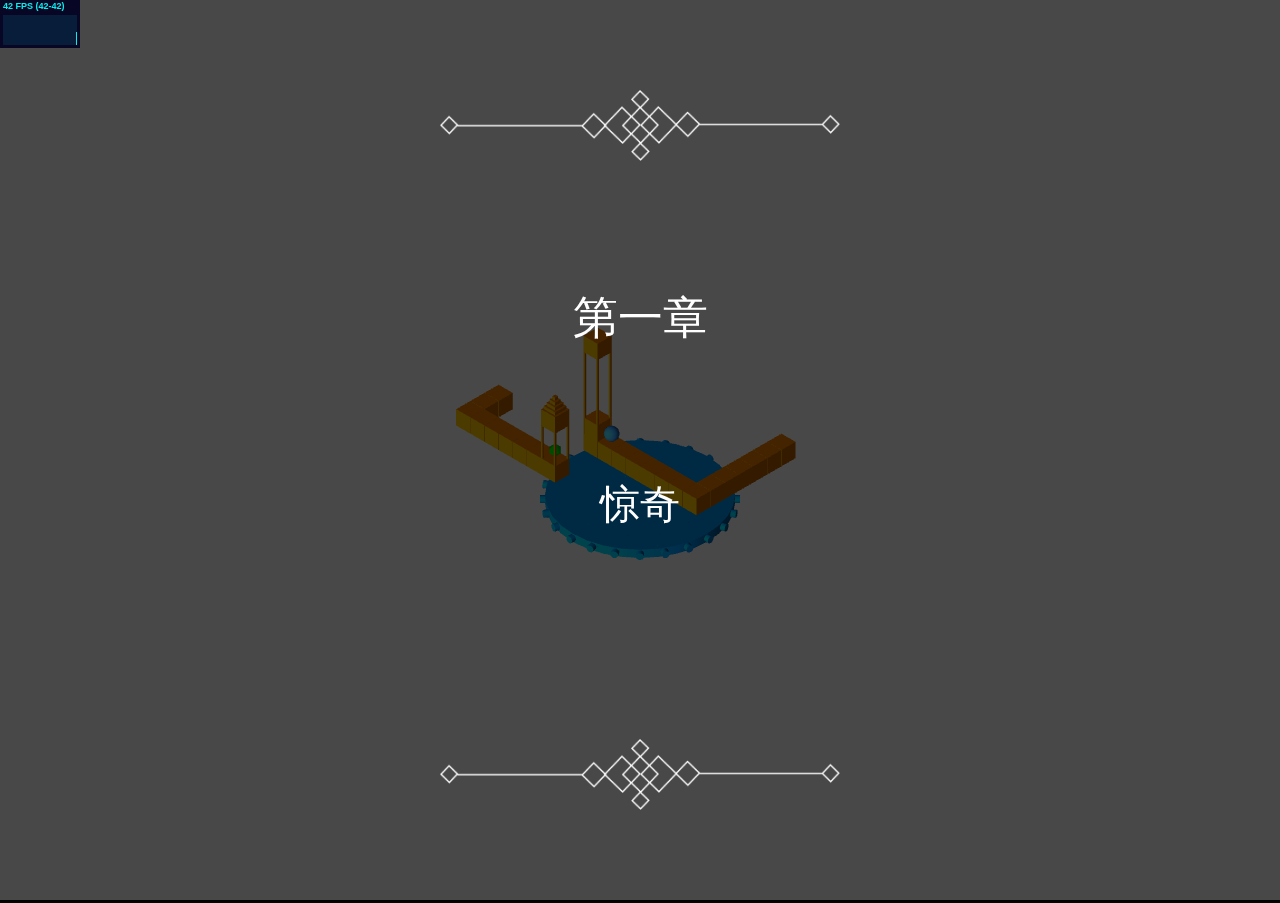
<file: index.html>
<!DOCTYPE html>
<html lang="en">

	<head>
		<title>three.js canvas - camera - orthographic</title>
		<meta charset="utf-8">
		<meta name="viewport" content="width=device-width, user-scalable=no, minimum-scale=1.0, maximum-scale=1.0" />
		<link rel="stylesheet" type="text/css" href="css/halo.css" />
		<link rel="stylesheet" type="text/css" href="css/animate.min.css" />
		<link rel="stylesheet" type="text/css" href="css/main.css" />
	</head>

	<body scroll="no">
		<div id="world"></div>
	</body>
	<script src="js/lib/jquery-2.1.0.js"></script>
	<script src="js/util.js"></script>
	<script src="js/data/maps.js"></script>
	<script src="js/lib/three.min.js"></script>
	<script src="js/lib/stats.min.js"></script>
	<script src="js/pathSearch.js"></script>
	<script src="js/scene.js"></script>
	<script src="js/control.js"></script>
	<script src="js/storage.js"></script>
	<script>
		$(function() {
			createWorld(MAPS[parseInt(localStorage.mapIndex)]);
		})
	</script>

</html>
</file>
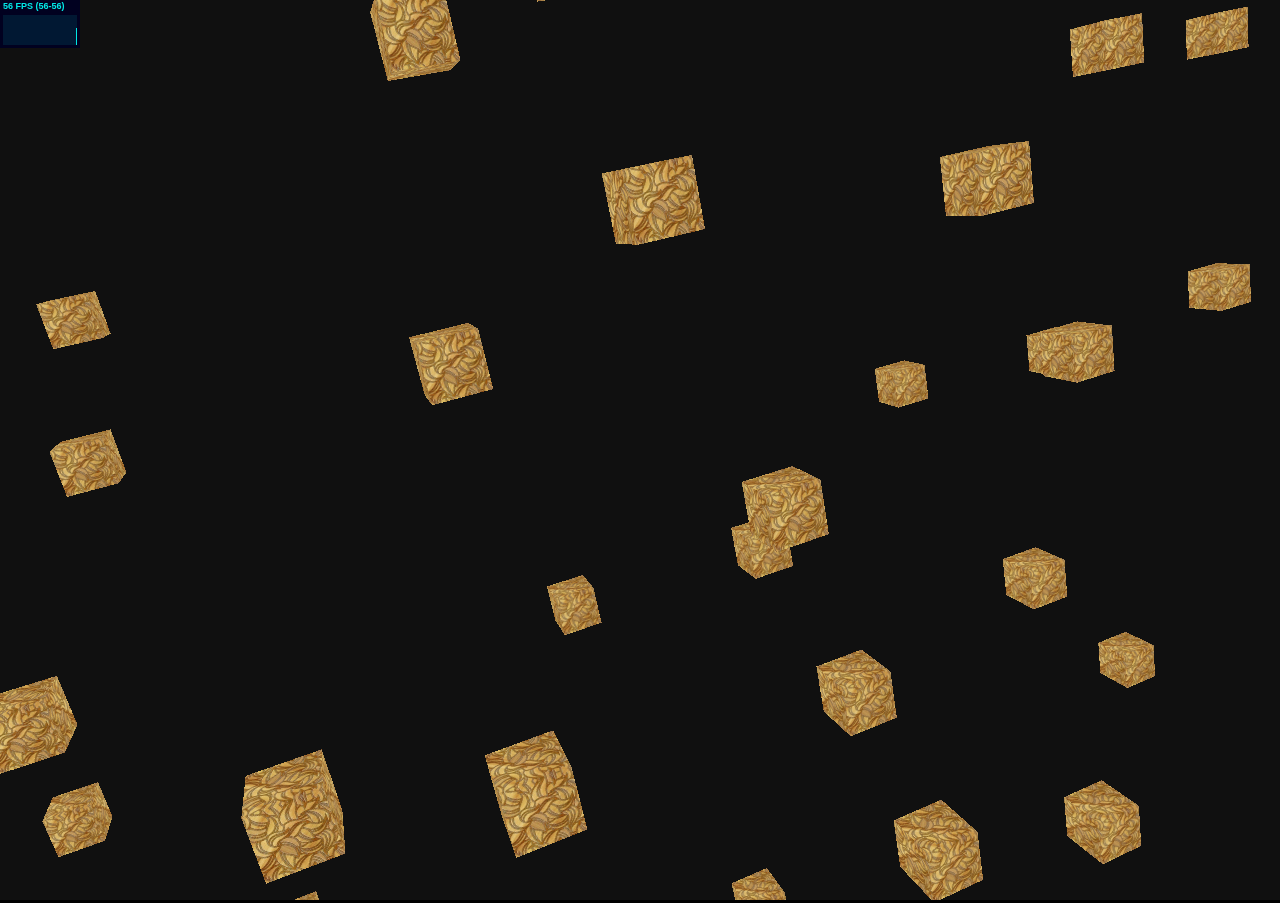
<file: buffer.html>
<!DOCTYPE html>
<html lang="en">

	<head>
		<title>three.js webgl - indexed instancing (single box), dynamic updates</title>
		<meta charset="utf-8">
		<meta name="viewport" content="width=device-width, user-scalable=no, minimum-scale=1.0, maximum-scale=1.0">
		<style>
			body {
				color: #ffffff;
				font-family: Monospace;
				font-size: 13px;
				text-align: center;
				font-weight: bold;
				background-color: #000000;
				margin: 0px;
				overflow: hidden;
			}
			
			#info {
				position: absolute;
				top: 0px;
				width: 100%;
				padding: 5px;
			}
			
			a {
				color: #ffffff;
			}
			
			#oldie a {
				color: #da0;
			}
			
			#notSupported {
				width: 50%;
				margin: auto;
				border: 2px red solid;
				margin-top: 20px;
				padding: 10px;
			}
		</style>
	</head>

	<body>
		<div id="container"></div>
		<script src="js/lib/three.min.js"></script>
		<script src="js/lib/stats.min.js"></script>

		<script id="vertexShader" type="x-shader/x-vertex">
		precision highp float;
		uniform mat4 modelViewMatrix;
		uniform mat4 projectionMatrix;
		attribute vec3 position;
		attribute vec3 offset;
		attribute vec2 uv;
		attribute vec4 orientation;
		varying vec2 vUv;
		void main() {
			vec3 vPosition = position;
			vec3 vcV = cross(orientation.xyz, vPosition);
			vPosition = vcV * (2.0 * orientation.w) + (cross(orientation.xyz, vcV) * 2.0 + vPosition);
			vUv = uv;
			gl_Position = projectionMatrix * modelViewMatrix * vec4( offset + vPosition, 1.0 );
		}
	</script>

	<script id="fragmentShader" type="x-shader/x-fragment">
		precision highp float;
		uniform sampler2D map;
		varying vec2 vUv;
		void main() {
			gl_FragColor = texture2D(map, vUv);
		}
	</script>

		<script>
			var container, stats;
			var camera, scene, renderer;
			var orientations;

			function init() {
				container = document.getElementById('container');
				camera = new THREE.PerspectiveCamera(50, window.innerWidth / window.innerHeight, 1, 1000);
				//camera.position.z = 20;
				renderer = new THREE.WebGLRenderer();
				scene = new THREE.Scene();
				// geometry
				var instances = 500;
				var geometry = new THREE.InstancedBufferGeometry();
				// per mesh data
				var vertices = new THREE.BufferAttribute(new Float32Array([
					// Front
					-1, 1, 1,
					1, 1, 1, -1, -1, 1,
					1, -1, 1,
					// Back
					1, 1, -1, -1, 1, -1,
					1, -1, -1, -1, -1, -1,
					// Left
					-1, 1, -1, -1, 1, 1, -1, -1, -1, -1, -1, 1,
					// Right
					1, 1, 1,
					1, 1, -1,
					1, -1, 1,
					1, -1, -1,
					// Top
					-1, 1, 1,
					1, 1, 1, -1, 1, -1,
					1, 1, -1,
					// Bottom
					1, -1, 1, -1, -1, 1,
					1, -1, -1, -1, -1, -1
				]), 3);
				geometry.addAttribute('position', vertices);
				var uvs = new THREE.BufferAttribute(new Float32Array([
					//x	y	z
					// Front
					0, 0,
					1, 0,
					0, 1,
					1, 1,
					// Back
					1, 0,
					0, 0,
					1, 1,
					0, 1,
					// Left
					1, 1,
					1, 0,
					0, 1,
					0, 0,
					// Right
					1, 0,
					1, 1,
					0, 0,
					0, 1,
					// Top
					0, 0,
					1, 0,
					0, 1,
					1, 1,
					// Bottom
					1, 0,
					0, 0,
					1, 1,
					0, 1
				]), 2);
				geometry.addAttribute('uv', uvs);
				var indices = new Uint16Array([
					0, 1, 2,
					2, 1, 3,
					4, 5, 6,
					6, 5, 7,
					8, 9, 10,
					10, 9, 11,
					12, 13, 14,
					14, 13, 15,
					16, 17, 18,
					18, 17, 19,
					20, 21, 22,
					22, 21, 23
				]);
				geometry.setIndex(new THREE.BufferAttribute(indices, 1));
				// per instance data
				var offsets = new THREE.InstancedBufferAttribute(new Float32Array(instances * 3), 3, 1);
				var vector = new THREE.Vector4();
				for (var i = 0, ul = offsets.count; i < ul; i++) {
					var x = Math.random() * 100 - 50;
					var y = Math.random() * 100 - 50;
					var z = Math.random() * 100 - 50;
					vector.set(x, y, z, 0).normalize();
					// move out at least 5 units from center in current direction
					offsets.setXYZ(i, x + vector.x * 5, y + vector.y * 5, z + vector.z * 5);
				}
				geometry.addAttribute('offset', offsets); // per mesh translation
				orientations = new THREE.InstancedBufferAttribute(new Float32Array(instances * 4), 4, 1).setDynamic(true);
				for (var i = 0, ul = orientations.count; i < ul; i++) {
					vector.set(1, 1,1, 1);
					//vector.set(Math.random() * 2 - 1, Math.random() * 2 - 1, Math.random() * 2 - 1, Math.random() * 2 - 1);
					vector.normalize();
					orientations.setXYZW(i, vector.x, vector.y, vector.z, vector.w);
				}
				geometry.addAttribute('orientation', orientations); // per mesh orientation
				// material
				var texture = new THREE.TextureLoader().load('img/texture/1.jpg');
				texture.anisotropy = renderer.getMaxAnisotropy();
				var material = new THREE.RawShaderMaterial({
					uniforms: {
						map: {
							type: "t",
							value: texture
						}
					},
					vertexShader: document.getElementById('vertexShader').textContent,
					fragmentShader: document.getElementById('fragmentShader').textContent,
					side: THREE.DoubleSide,
					transparent: false
				});
				var mesh = new THREE.Mesh(geometry, material);
				scene.add(mesh);
				if (renderer.extensions.get('ANGLE_instanced_arrays') === false) {
					document.getElementById("notSupported").style.display = "";
					return;
				}
				renderer.setClearColor(0x101010);
				renderer.setPixelRatio(window.devicePixelRatio);
				renderer.setSize(window.innerWidth, window.innerHeight);
				container.appendChild(renderer.domElement);
				stats = new Stats();
				container.appendChild(stats.dom);
				window.addEventListener('resize', onWindowResize, false);
			}

			function onWindowResize(event) {
				camera.aspect = window.innerWidth / window.innerHeight;
				camera.updateProjectionMatrix();
				renderer.setSize(window.innerWidth, window.innerHeight);
			}
			//
			function animate() {
				requestAnimationFrame(animate);
				render();
				stats.update();
			}
			var lastTime = 0;
			var moveQ = (new THREE.Quaternion(.5, .5, .5, 0.0)).normalize();
			var tmpQ = new THREE.Quaternion();
			var currentQ = new THREE.Quaternion();

			function render() {
				var time = performance.now();
				var object = scene.children[0];
				object.rotation.y = time * 0.00005;
				renderer.render(scene, camera);
				var delta = (time - lastTime) / 5000;
				tmpQ.set(moveQ.x * delta, moveQ.y * delta, moveQ.z * delta, 1).normalize();
				//tmpQ.normalize();
				for (var i = 0, ul = orientations.count; i < ul; i++) {
					var index = i * 4;
					currentQ.set(orientations.array[index], orientations.array[index + 1], orientations.array[index + 2], orientations.array[index + 3]);
					currentQ.multiply(tmpQ);
					orientations.setXYZW(i, currentQ.x, currentQ.y, currentQ.z, currentQ.w);
				}
				orientations.needsUpdate = true;
				lastTime = time;
			}
			init();
			animate();
		</script>

	</body>

</html>
</file>
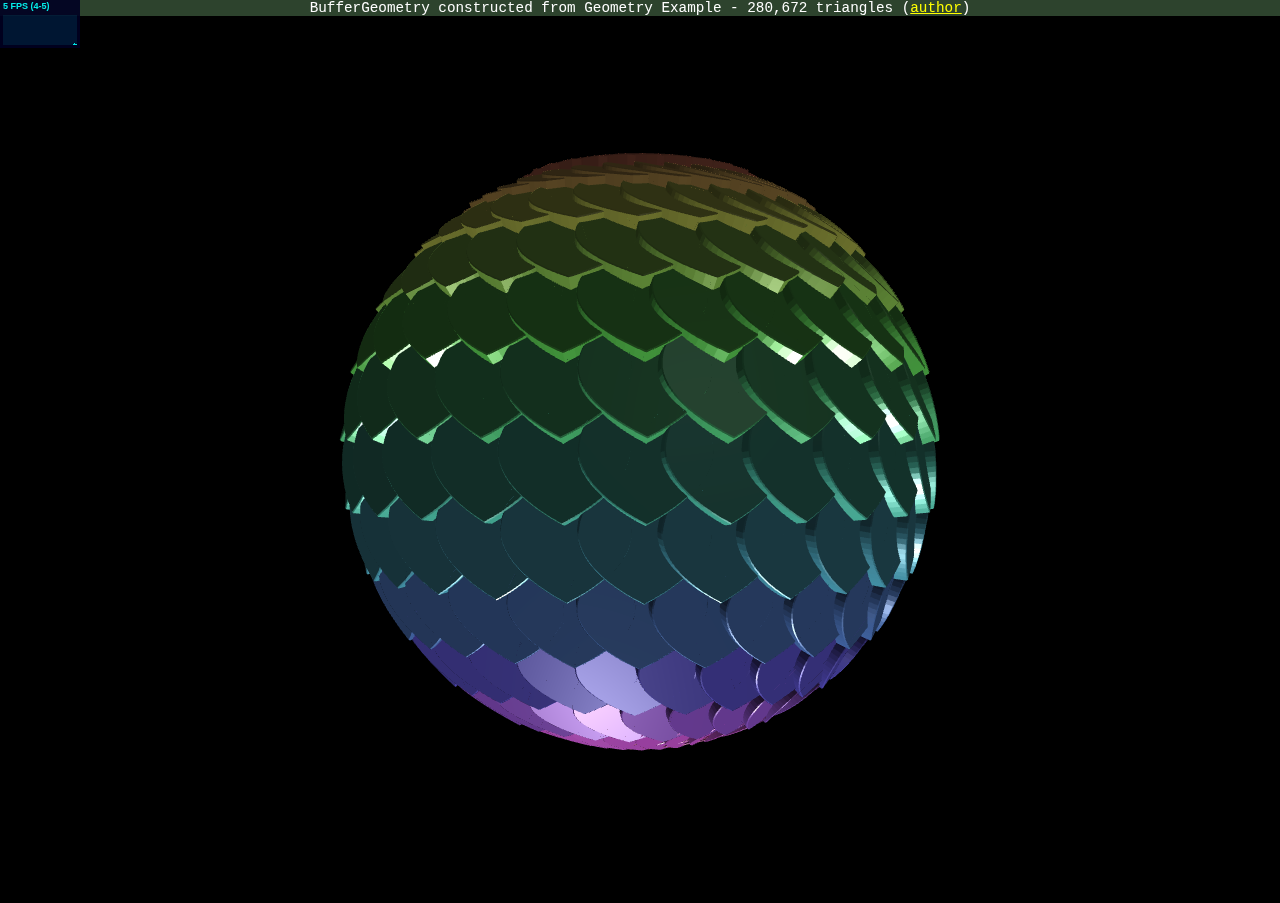
<file: buffer2.html>
<!DOCTYPE html>
<html lang="en">
	<head>
	<title>three.js - BufferGeometry constructed from Geometry Example</title>
	<meta charset="utf-8">
	<meta name="viewport" content="width=device-width, user-scalable=no, minimum-scale=1.0, maximum-scale=1.0">
	<style>
		body {
			background-color: #000;
			font-family: Monospace;
			margin: 0;
			color: #000;
			overflow: hidden;
		}
		#title {
			position: absolute;
			width: 100%;
			top: 0;
			padding: 0;
			text-align: center;
			font-size: 1.1em;
			background-color: rgba(64,96,64,0.7);
			color: #fff;
		}
		#title a {color:#ff0;}
	</style>
	<script type="text/javascript" src="js/lib/three.min.js"></script>
	<script type="text/javascript" src="js/lib/stats.min.js"></script>
	<script type="text/javascript" src="js/lib/TrackballControls.js"></script>
	</head>
	<body onload="app()">
		<div id="title"></div>
		<script>
		var camera, scene, renderer, controls, stats;
		function app() {
			init();
			animate();
		}
		function init() {
			renderer = new THREE.WebGLRenderer( {
				antialias: true
			} );
			renderer.setClearColor( 0x000000, 0.0 );
			renderer.setPixelRatio( window.devicePixelRatio );
			renderer.setSize( window.innerWidth, window.innerHeight );
			document.body.appendChild( renderer.domElement );
			scene = new THREE.Scene();
			camera = new THREE.PerspectiveCamera( 45.0, window.innerWidth / window.innerHeight, 100, 1500.0 );
			camera.position.z = 480.0;
			scene.add( new THREE.AmbientLight( 0x444444 ) );
			var light1 = new THREE.DirectionalLight( 0x999999, 0.1 );
			light1.position.set( 1, 1, 1 );
			scene.add( light1 );
			var light2 = new THREE.DirectionalLight( 0x999999, 1.5 );
			light2.position.set( 0, -1, 0 );
			scene.add( light2 );
//			controls = new THREE.TrackballControls( camera, renderer.domElement );
//			controls.minDistance = 100.0;
//			controls.maxDistance = 800.0;
//			controls.dynamicDampingFactor = 0.1;
			stats = new Stats();
			document.body.appendChild( stats.dom );
			window.addEventListener( 'resize', onWindowResize, false );
			createScene();
		}
		function createGeometry() {
			var heart_shape = new THREE.Shape(); // From http://blog.burlock.org/html5/130-paths
			var x = 0,
				y = 0;
			heart_shape.moveTo( x + 25, y + 25 );
			heart_shape.bezierCurveTo( x + 25, y + 25, x + 20, y, x, y );
			heart_shape.bezierCurveTo( x - 30, y, x - 30, y + 35, x - 30, y + 35 );
			heart_shape.bezierCurveTo( x - 30, y + 55, x - 10, y + 77, x + 25, y + 95 );
			heart_shape.bezierCurveTo( x + 60, y + 77, x + 80, y + 55, x + 80, y + 35 );
			heart_shape.bezierCurveTo( x + 80, y + 35, x + 80, y, x + 50, y );
			heart_shape.bezierCurveTo( x + 35, y, x + 25, y + 25, x + 25, y + 25 );
			var extrudeSettings = {
				amount: 16,
				bevelEnabled: true,
				bevelSegments: 1,
				steps: 2,
				bevelSize: 1,
				bevelThickness: 1
			};
			var geom = new THREE.ExtrudeGeometry( heart_shape, extrudeSettings );
			geom.rotateX( - Math.PI / 2 );
			geom.scale( 0.4, 0.4, 0.4 );
			return geom;
		}
		function createScene() {
			var buffer_geometry = new THREE.BufferGeometry();
			var radius = 100.0;
			var positions = 0;
			var normals = 0;
			var colors = 0;
			var shape_density = 28;
			for ( var num_lat = 0; num_lat < shape_density / 2; ++ num_lat ) {
				var lat_lhs = ( num_lat + 0 ) * 180 / ( shape_density / 2 );
				var lat_rhs = ( num_lat + 1 ) * 180 / ( shape_density / 2 );
				var lat = ( lat_lhs + lat_rhs ) / 2.0;
				for ( var num_lng = 0; num_lng < shape_density; ++ num_lng ) {
					var lng_lhs = ( num_lng + 0 ) * 360 / shape_density;
					var lng_rhs = ( num_lng + 1 ) * 360 / shape_density;
					var lng = ( lng_lhs + lng_rhs ) / 2.0;
					var height = 30.0;
					var phi = lat * Math.PI / 180.0;
					var theta = lng * Math.PI / 180.0;
					var x = radius * Math.sin( phi ) * Math.cos( theta );
					var y = radius * Math.cos( phi );
					var z = radius * Math.sin( phi ) * Math.sin( theta );
					var geometry = createGeometry();
					geometry.translate( 0, height / 2, 0 );
					geometry.rotateX( - Math.PI / 2 );
					geometry.lookAt( new THREE.Vector3( - x, - y, - z ) );
					geometry.translate( x, y, z );
					var color = new THREE.Color( 0xffffff );
					color.setHSL( lat / 180.0, 1.0, 0.7 );
					if ( positions === 0 ) {
						var num_stacks = shape_density * shape_density / 2;
						var str = 'BufferGeometry constructed from Geometry Example - ' + parseInt( num_stacks * geometry.faces.length, 10 ) + ' triangles (<a target="_blank" href="http://callum.com">author</a>)';
						document.getElementById( 'title' ).innerHTML = str.replace( /\B(?=(\d{3})+(?!\d))/g, "," );
						positions = new Float32Array( num_stacks * geometry.faces.length * 3 * 3 );
						normals = new Float32Array( num_stacks * geometry.faces.length * 3 * 3 );
						colors = new Float32Array( num_stacks * geometry.faces.length * 3 * 3 );
					}
					geometry.faces.forEach( function ( face, index ) {
						var cur_element = ( ( num_lng + num_lat * shape_density ) * geometry.faces.length + index );
						positions[ cur_element * 9 + 0 ] = geometry.vertices[ face.a ].x;
						positions[ cur_element * 9 + 1 ] = geometry.vertices[ face.a ].y;
						positions[ cur_element * 9 + 2 ] = geometry.vertices[ face.a ].z;
						positions[ cur_element * 9 + 3 ] = geometry.vertices[ face.b ].x;
						positions[ cur_element * 9 + 4 ] = geometry.vertices[ face.b ].y;
						positions[ cur_element * 9 + 5 ] = geometry.vertices[ face.b ].z;
						positions[ cur_element * 9 + 6 ] = geometry.vertices[ face.c ].x;
						positions[ cur_element * 9 + 7 ] = geometry.vertices[ face.c ].y;
						positions[ cur_element * 9 + 8 ] = geometry.vertices[ face.c ].z;
						normals[ cur_element * 9 + 0 ] = face.normal.x;
						normals[ cur_element * 9 + 1 ] = face.normal.y;
						normals[ cur_element * 9 + 2 ] = face.normal.z;
						normals[ cur_element * 9 + 3 ] = face.normal.x;
						normals[ cur_element * 9 + 4 ] = face.normal.y;
						normals[ cur_element * 9 + 5 ] = face.normal.z;
						normals[ cur_element * 9 + 6 ] = face.normal.x;
						normals[ cur_element * 9 + 7 ] = face.normal.y;
						normals[ cur_element * 9 + 8 ] = face.normal.z;
						colors[ cur_element * 9 + 0 ] = color.r;
						colors[ cur_element * 9 + 1 ] = color.g;
						colors[ cur_element * 9 + 2 ] = color.b;
						colors[ cur_element * 9 + 3 ] = color.r;
						colors[ cur_element * 9 + 4 ] = color.g;
						colors[ cur_element * 9 + 5 ] = color.b;
						colors[ cur_element * 9 + 6 ] = color.r;
						colors[ cur_element * 9 + 7 ] = color.g;
						colors[ cur_element * 9 + 8 ] = color.b;
					} );
				}
			}
			buffer_geometry.addAttribute( 'position', new THREE.BufferAttribute( positions, 3 ) );
			buffer_geometry.addAttribute( 'normal', new THREE.BufferAttribute( normals, 3 ) );
			buffer_geometry.addAttribute( 'color', new THREE.BufferAttribute( colors, 3 ) );
			buffer_geometry.computeBoundingSphere();
			var buffer_material = new THREE.MeshPhongMaterial( {
				color: 0x999999,
				specular: 0x333333,
				shininess: 50,
				side: THREE.DoubleSide,
				vertexColors: THREE.VertexColors,
				shading: THREE.SmoothShading
			} );
			buffer_mesh = new THREE.Mesh( buffer_geometry, buffer_material );
			scene.add( buffer_mesh );
		}
		var buffer_mesh
		function onWindowResize() {
			camera.aspect = window.innerWidth / window.innerHeight;
			camera.updateProjectionMatrix();
			renderer.setSize( window.innerWidth, window.innerHeight );
		}
		function animate( time ) {
			requestAnimationFrame( animate );
			buffer_mesh.rotation.y+=0.01
//			controls.update();
			stats.update();
			renderer.render( scene, camera );
		}
		</script>
	</body>
</html>
</file>
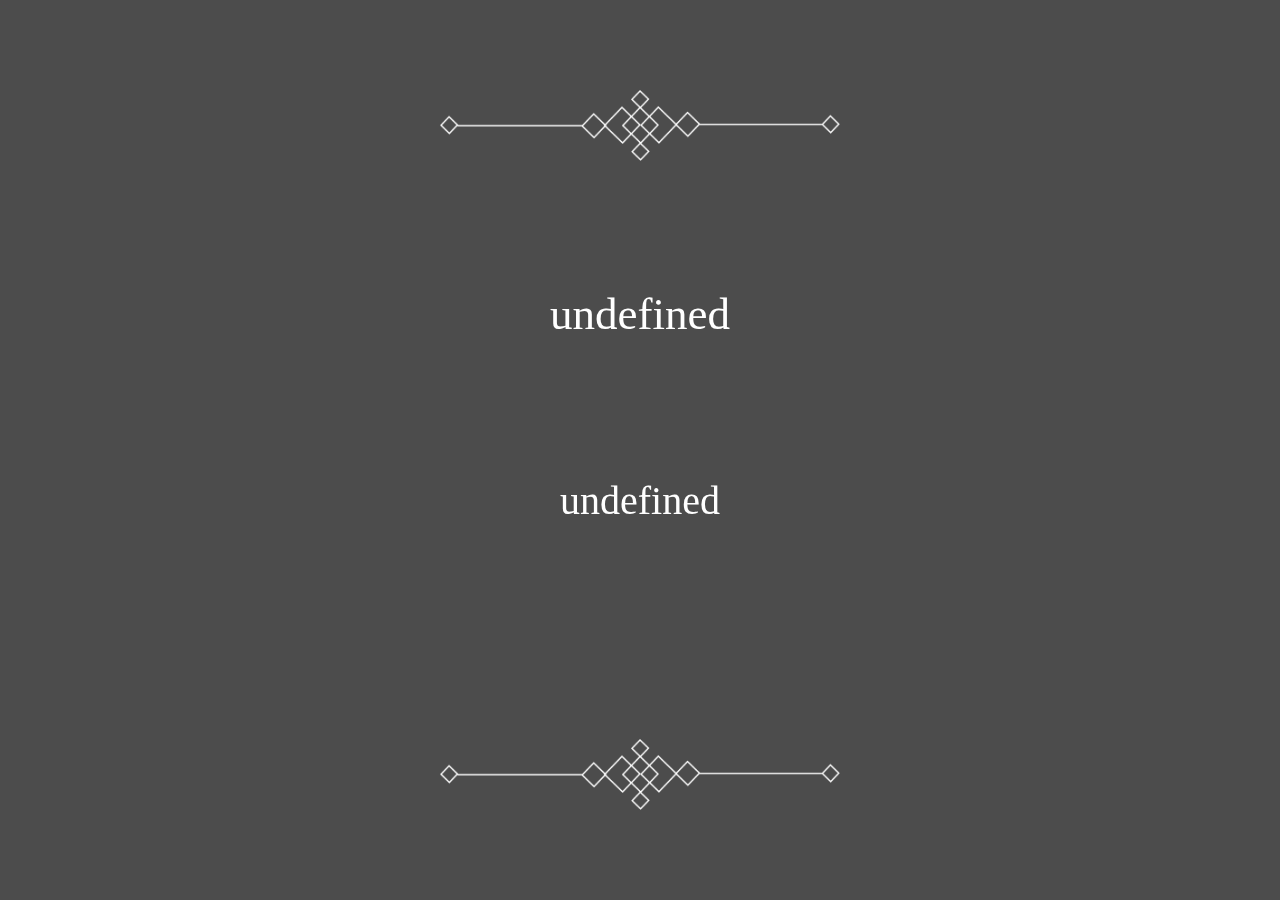
<file: info.html>
<!DOCTYPE html>
<html>

	<head>
		<meta charset="UTF-8">
		<title></title>
		<meta name="viewport" content="width=device-width, user-scalable=no, minimum-scale=1.0, maximum-scale=1.0" />
		<link rel="stylesheet" type="text/css" href="css/animate.min.css" />
		<link rel="stylesheet" type="text/css" href="css/info.css" />
	</head>

	<body>
		<img src="img/border.png" class="border" />
		<div class="chapter"></div>
		<div class="name"></div>

		<img src="img/border.png" class="border2" />
	</body>
	<script src="js/data/maps.js" type="text/javascript" charset="utf-8"></script>
	<script src="js/lib/jquery-2.1.0.js" type="text/javascript" charset="utf-8"></script>
	<script src="js/util.js" type="text/javascript" charset="utf-8"></script>
	<script>
		
		var urlData=new UrlData();
		$(".chapter").text(decodeURI(urlData.chapter));
		$(".name").text(decodeURI(urlData.name));
		
		$(function(){
			var thisFrame = window.parent.document.getElementsByTagName("iframe");
			setTimeout(function() {
				$(thisFrame).fadeOut(1500,function(){
					$(thisFrame).remove();
				});
			}, 2000)
		});
	
//		$(".nextLevel").bind("click", function() {
//			//			window.parent.document.getElementsByTagName("button")[0].click();
//			//window.parent.window.aaa();
//			window.parent.window.isClearWorld = true;
//			window.parent.window.hideIframe("fadeOut")
//			setTimeout(function() {
//				window.parent.window.createWorld(map1);
//			}, 1000)
//		})
//		$(".levelsLevel").bind("click", function() {
//			var thisFrame = window.parent.document.getElementsByTagName("iframe")[0];
//			window.parent.window.hideIframe("fadeOut");
//			var iframe = window.parent.document.createElement("iframe");
//			$(iframe).addClass("levelDiv").attr("src", "levels.html").show().animateCss("fadeIn");
//			window.parent.document.body.appendChild(iframe);
//			setTimeout(function() {
//				$(thisFrame).remove();
//			}, 1000)
//		})
	</script>

</html>
</file>
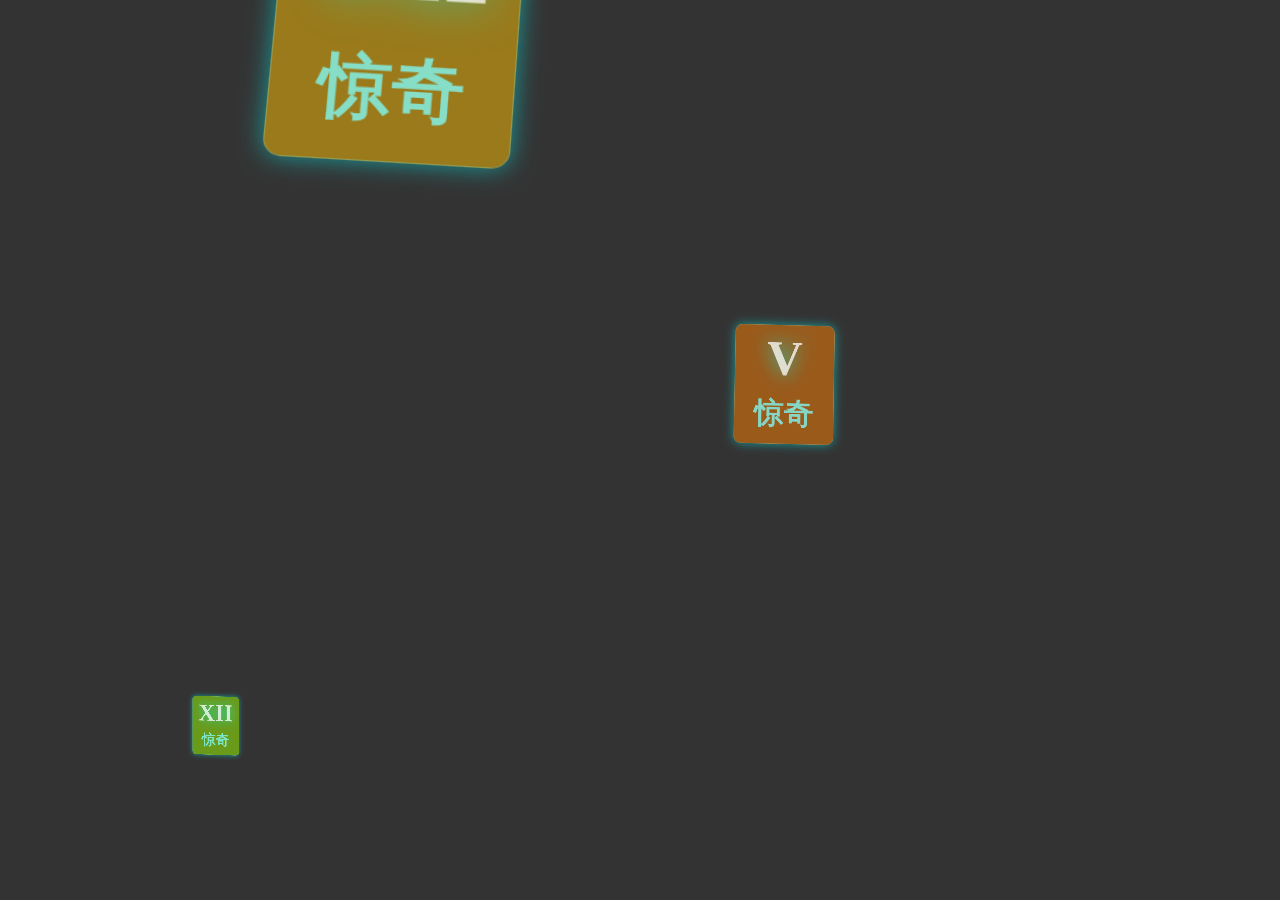
<file: levels.html>
<!DOCTYPE html>
<html>

	<head>
		<meta charset="utf-8" />
		<meta name="viewport" content="width=device-width, user-scalable=no, minimum-scale=1.0, maximum-scale=1.0" />
		<title>three.js</title>
		<link rel="stylesheet" type="text/css" href="css/level.css" />
	</head>

	<body style="background-color: rgba(0,0,0,0.8);">
		<div id="container"></div>
	</body>
	<script src="js/lib/jquery-2.1.0.js"></script>
	<script src="js/lib/three.min2.js"></script>
	<script src="js/lib/tween.min.js"></script>
	<script src="js/lib/TrackballControls.js"></script>
	<script src="js/lib/CSS3DRenderer.js"></script>
	<script src="js/levelMenu.js"></script>
	<script src="js/data/maps.js"></script>
	<script>

	</script>

</html>
</file>
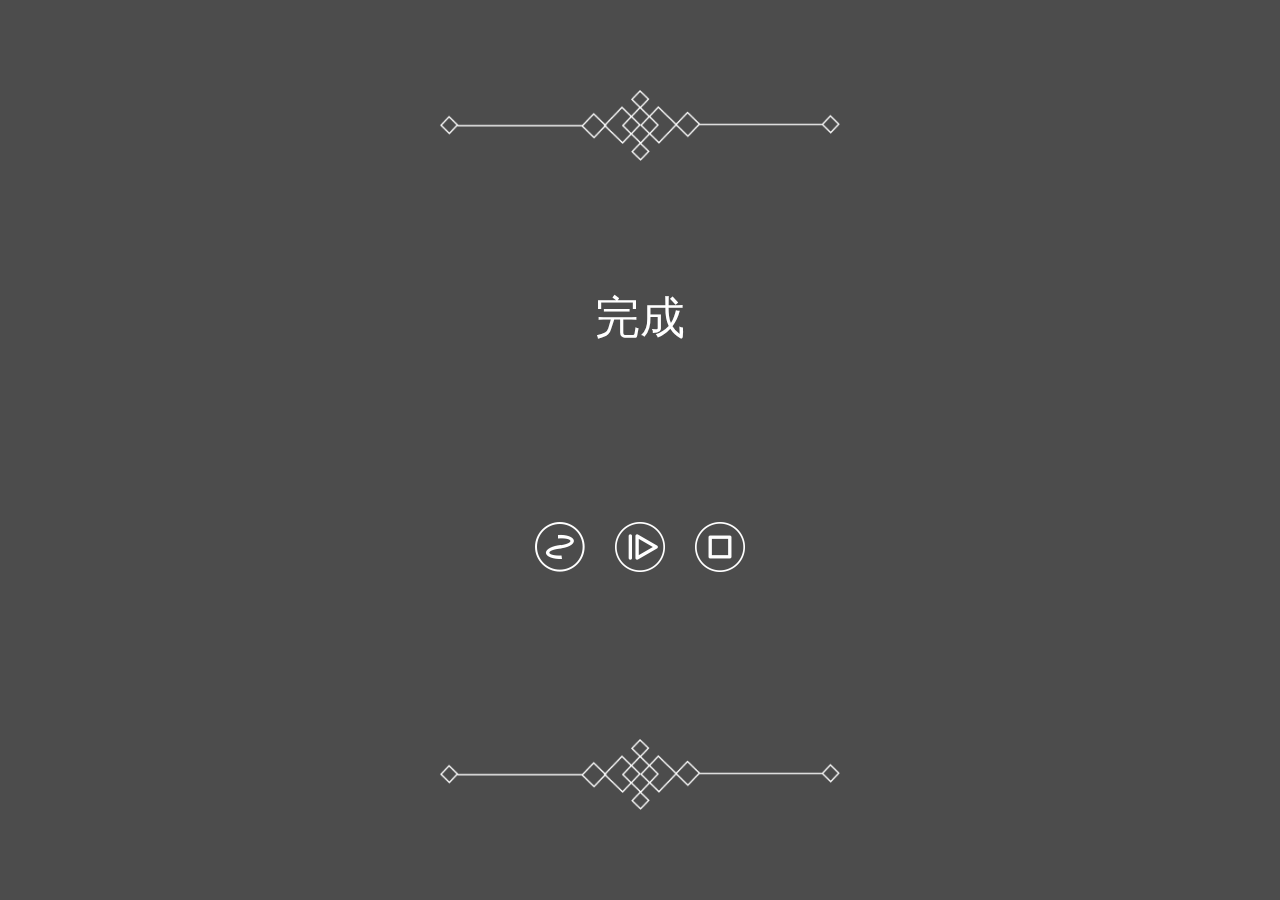
<file: scoreboard.html>
<!DOCTYPE html>
<html>

	<head>
		<meta charset="UTF-8">
		<title></title>
		<meta name="viewport" content="width=device-width, user-scalable=no, minimum-scale=1.0, maximum-scale=1.0" />
		<link rel="stylesheet" type="text/css" href="css/animate.min.css" />
		<link rel="stylesheet" type="text/css" href="css/score.css" />
	</head>

	<body>
		<img src="img/border.png" class="border" />
		<div class="finish">完成</div>
		<img src="img/icon_tz.png" class="mainPageBtn" />
		<img src="img/icon_xyb.png" class="nextLevel" />
		<img src="img/icon_levels.png" class="levelsLevel" />

		<img src="img/border.png" class="border2" />
	</body>
	<script src="js/data/maps.js" type="text/javascript" charset="utf-8"></script>
	<script src="js/lib/jquery-2.1.0.js" type="text/javascript" charset="utf-8"></script>
	<script src="js/util.js" type="text/javascript" charset="utf-8"></script>
	<script>
		$(".nextLevel").bind("click", function() {
			window.parent.window.isClearWorld = false;
			//window.parent.window.clearWorld();
			window.parent.document.getElementById("world").innerHTML="";
			window.parent.window.hideIframe("fadeOut");
			localStorage.mapIndex=parseInt(localStorage.mapIndex)+1;
			setTimeout(function() {
				window.parent.window.createWorld(MAPS[parseInt(localStorage.mapIndex)]);
			}, 1000)
		})
		$(".levelsLevel").bind("click", function() {
			var thisFrame = window.parent.document.getElementsByTagName("iframe")[0];
			window.parent.window.hideIframe("fadeOut");
			var iframe = window.parent.document.createElement("iframe");
			$(iframe).addClass("levelDiv").attr("src", "levels.html").show().animateCss("fadeIn");
			window.parent.document.body.appendChild(iframe);
			setTimeout(function() {
				$(thisFrame).remove();
			}, 1000)
		})
	</script>

</html>
</file>
<file: css/halo.css>
.halo {
	position: absolute;
	pointer-events: none;
	transform: translate3d(-50%,-50%,0);
}
.halo:before,
.halo:after {
	content: '';
	display: block;
	position: absolute;
	width: 40px;
	height: 40px;
	transform: translate(-50%,-50%);
	border-radius: 40px;
	animation-name: Grow;
	animation-duration: 0.5s;
	animation-iteration-count: 1;
	animation-timing-function: linear;
	/* Safari and Chrome */
	-webkit-animation-name: Grow;
	-webkit-animation-duration: 0.5s;
	-webkit-animation-iteration-count: infinite;
	-webkit-animation-timing-function: linear;
}
.halo:before {
	box-shadow: 0px 0px 20px 5px #fff;
}
.halo:after {
	box-shadow: inset 0px 0px 20px 5px rgba(255,255,255,0.7);
}
@-webkit-keyframes Grow {
	0% {
		transform: scale(0.3);
		-ms-transform: scale(0.3);
		/* IE 9 */
		-webkit-transform: scale(0.3);
		/* Safari and Chrome */
		opacity: 0.4;
	}
	50% {
		opacity: 1;
		transform: scale(0.8);
		-ms-transform: scale(0.8);
		/* IE 9 */
		-webkit-transform: scale(0.8);
	}
	100% {
		transform: scale(1.4);
		-ms-transform: scale(1.4);
		/* IE 9 */
		-webkit-transform: scale(1.4);
		/* Safari and Chrome */
		opacity: 0;
	}
}
</file>
<file: css/main.css>
*{
	-moz-user-select: none;
	-ms-user-select: none;
	-webkit-user-select: none;
}

body {
	font-family: Monospace;
	background-color: #000;
	margin: 0px;
	overflow: hidden;
}

.leftbtn {
	position: absolute;
	bottom: 0;
	left: 0;
	width: 18%;
	max-width: 100px;
	border-radius: 50%;
	/*display: none;*/
	/*background-color: rgba(0, 0, 0, 0.5);*/
	
}

.rightbtn {
	position: absolute;
	bottom: 0;
	right: 0;
	width: 18%;
	border-radius: 50%;
	max-width: 100px;
	/*display: none;*/
	/*background-color: rgba(0, 0, 0, 0.5);*/
}

.btnImg{
	width: 100%;
}


.scoreBoard{
	display: none;
	position: fixed;
	background-color: rgba(0,0,0,0.2);
	border-radius: 15px;
	width: 90%;
	height: 90%;
	left: 5%;
	top: 5%;
}

.row{
	display: none;
	width: 100%;
	/*background-color: #9999ff;*/
	color: #fff;
	line-height: 48px;
	font-size: 24px;
	font-family: "微软雅黑";
}

.levelDiv{
	/*display: none;*/
	border: 0;
	position: fixed;
	background-color: transparent;
	/*border-radius: 15px;*/
	width: 100%;
	height: 100%;
	top:0;
	left: 0;
	/*left: 5%;
	top: 5%;*/
}
</file>
<file: css/info.css>
* {
	padding: 0;
	margin: 0;
	-moz-user-select: none;
	-ms-user-select: none;
	-webkit-user-select: none;
}

body {
	background-color: rgba(0, 0, 0, 0.7);
}

.chapter {
	position: fixed;
	top: 35%;
	font-family: "微软雅黑";
	font-size: 45px;
	text-align: center;
	width: 100%;
	color: #fff;
	font-weight: 100;
}

.chapter {
	position: fixed;
	top: 32%;
	font-family: "微软雅黑";
	font-size: 45px;
	text-align: center;
	width: 100%;
	color: #fff;
	font-weight: 100;
}

.name{
	position: fixed;
	top: 53%;
	font-family: "微软雅黑";
	font-size: 40px;
	text-align: center;
	width: 100%;
	color: #fff;
	font-weight: 100;
}

.border{
	position: fixed;
	width:85%;
	left:50%;
	top:10%;
	transform: translateX(-50%);
	max-width: 400px;
}
.border2{
	position: fixed;
	width:85%;
	
	left:50%;
	bottom:10%;
	transform: translateX(-50%);
	max-width: 400px;
}
</file>
<file: css/level.css>
*{
	padding: 0;
	margin: 0;
	-moz-user-select: none;
	-ms-user-select: none;
	-webkit-user-select: none;
}

#info {
	position: absolute;
	width: 100%;
	color: #ffffff;
	padding: 5px;
	font-family: Monospace;
	font-size: 13px;
	font-weight: bold;
	text-align: center;
	z-index: 1;
}

#menu {
	position: absolute;
	bottom: 20px;
	width: 100%;
	text-align: center;
}

.element {
	width: 240px!important;
	height: 240px;
	text-align: left;
	/*box-shadow: 0px 0px 20px rgba(0, 255, 255, 0.5);
	border: 1px solid rgba(127, 255, 255, 0.25);
	cursor: default;*/
}

.elementContain {
	/*width: 240px;*/
	height: 240px;
	box-shadow: 0px 0px 20px rgba(0, 255, 255, 0.5);
	border: 1px solid rgba(127, 255, 255, 0.25);
	cursor: default;
	border-radius: 15px;
}

.elementContain:hover {
	box-shadow: 0px 0px 20px rgba(0, 255, 255, 0.75);
	border: 1px solid rgba(127, 255, 255, 0.75);
}

.element .number {
	display: none;
	position: absolute;
	top: 120px;
	right: 20px;
	font-size: 60px;
	color: rgba(127, 255, 255, 0.75);
}

.element .symbol {
	font-family: "微软雅黑";
	font-weight: bold;
	position: absolute;
	top: 10px;
	width: 100%;
	font-size: 100px;
	text-align: center;
	color: rgba(255, 255, 255, 0.75);
	font-weight: bold;
	-webkit-filter: drop-shadow(0px 0px 20px rgba(0, 255, 255, 0.95));
	-moz-filter: drop-shadow(0px 0px 20px rgba(0, 255, 255, 0.95));
	-o-filter: drop-shadow(0px 0px 20px rgba(0, 255, 255, 0.95));
	-ms-filter: drop-shadow(0px 0px 20px rgba(0, 255, 255, 0.95));
	filter: drop-shadow(0px 0px 20px rgba(0, 255, 255, 0.95));
}

.element .details {
	font-family: "微软雅黑";
	font-weight: bold;
	position: absolute;
	top: 140px;
	width: 100%;
	font-size: 60px;
	text-align: center;
	color: rgba(127, 255, 255, 0.75);
}

button {
	color: rgba(255, 255, 255, 0.75);
	background: transparent;
	outline: 1px solid rgba(127, 255, 255, 0.75);
	border: 0px;
	padding: 5px 10px;
	cursor: pointer;
}

button:hover {
	background-color: rgba(0, 0, 255, 0.5);
}

button:active {
	color: #000000;
	background-color: rgba(0, 255, 255, 0.75);
}
</file>
<file: css/score.css>
* {
	padding: 0;
	margin: 0;
	-moz-user-select: none;
	-ms-user-select: none;
	-webkit-user-select: none;
}

body {
	background-color: rgba(0, 0, 0, 0.7);
}

.finish {
	position: fixed;
	top: 32%;
	font-family: "微软雅黑";
	font-size: 45px;
	text-align: center;
	width: 100%;
	color: #fff;
	font-weight: 100;
}

.mainPageBtn {
	top: 58%;
	position: fixed;
	width: 50px;
	margin-left: 55px;
	left: 50%;
}

.nextLevel {
	top: 58%;
	position: fixed;
	width: 50px;
	margin-left: -25px;
	left: 50%;
}

.levelsLevel {
	top: 58%;
	position: fixed;
	width: 50px;
	margin-left: -105px;
	left: 50%;
}

.border{
	position: fixed;
	width:85%;
	left:50%;
	top:10%;
	transform: translateX(-50%);
	max-width: 400px;
}
.border2{
	position: fixed;
	width:85%;
	
	left:50%;
	bottom:10%;
	transform: translateX(-50%);
	max-width: 400px;
}
</file>
